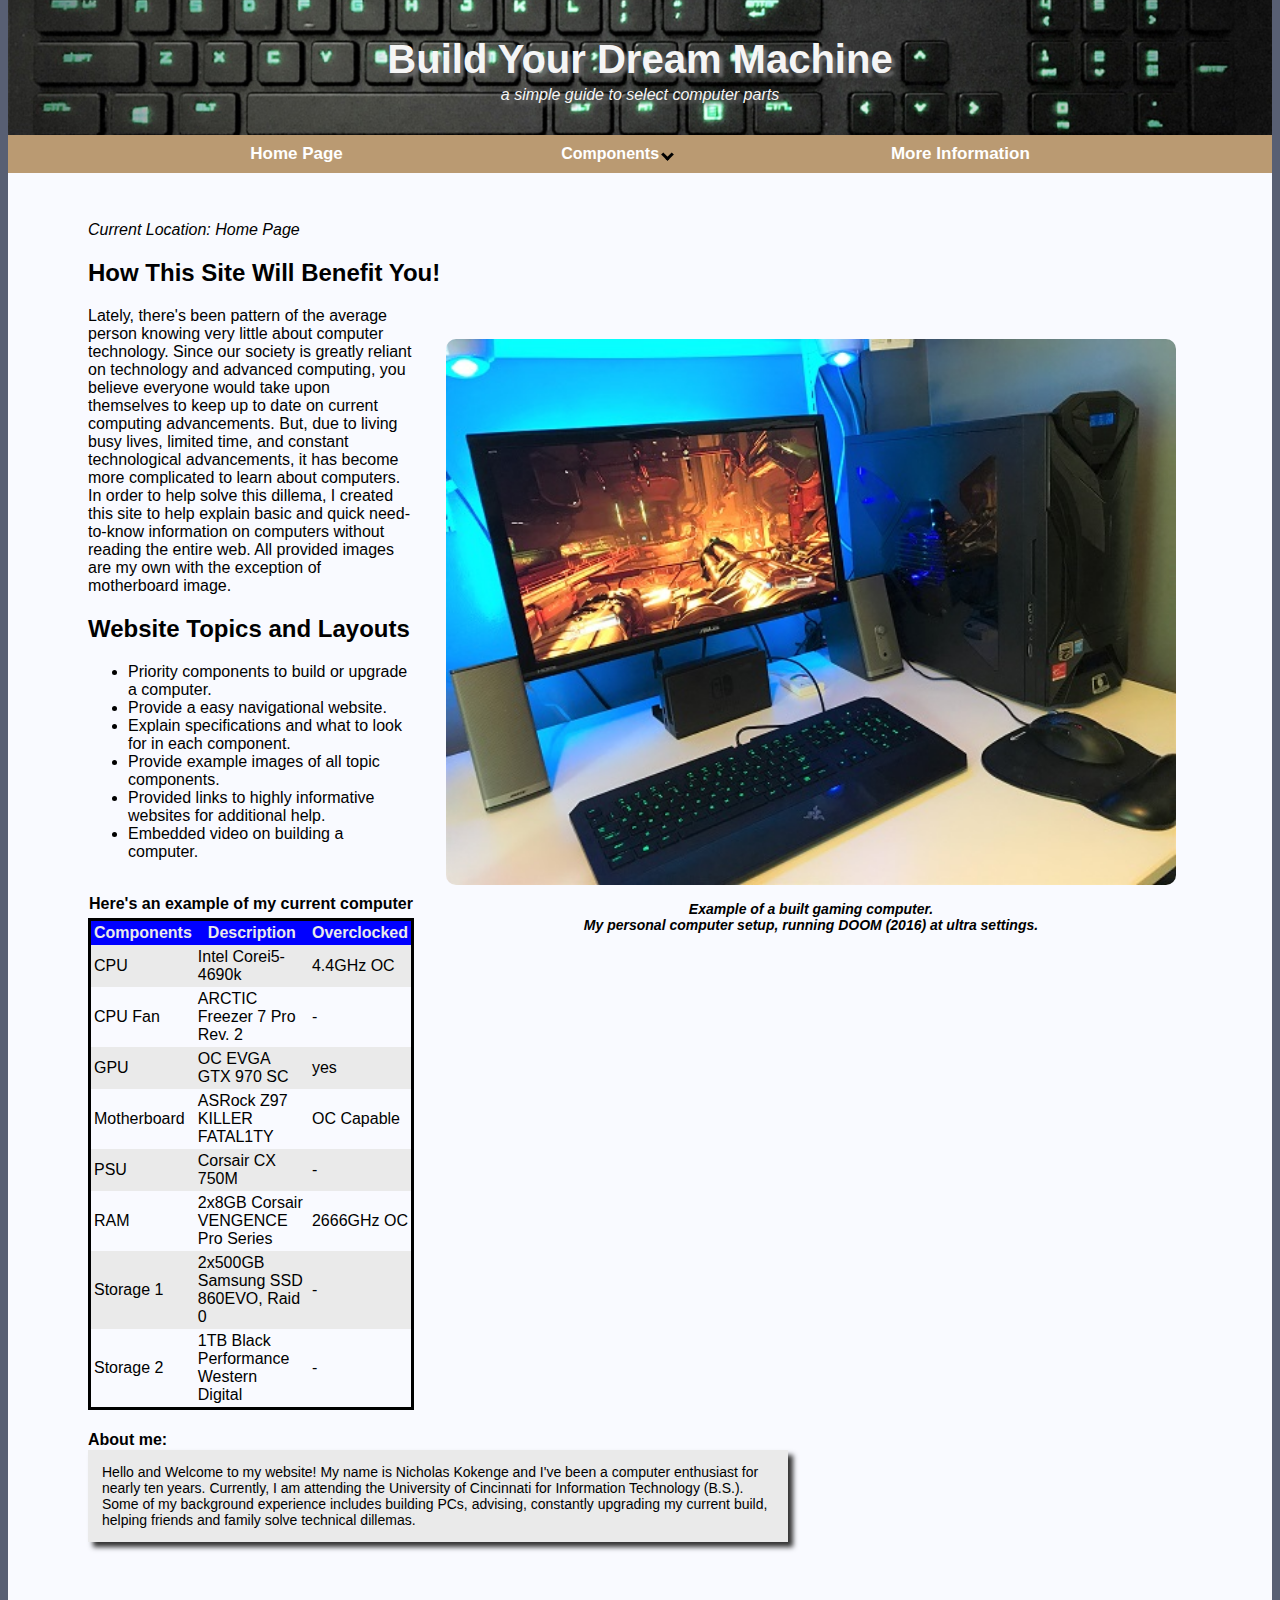
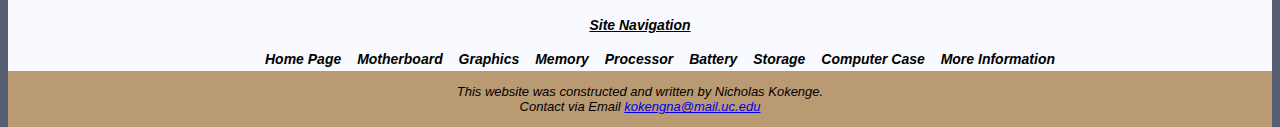
<file: My_Website_Final/index.html>
<!DOCTYPE html>
<html lang="en">

    <head>
        <title>Components Made Easy</title>
		<meta charset="utf-8">
        <meta name="viewport" content="width=device-width, initial-scale=1.0">
		<link rel="icon" href="images/favicon.ico" type="image/x-icon"> 		
		<link rel="stylesheet" href="computer.css">
    </head>
	
	<body>
	<div id="wrapper">
	
<header>
	<h1>Build Your Dream Machine</h1>
	<span>a simple guide to select computer parts</span>
</header>

<div class="navbar">
  <a href="index.html">Home Page</a>
  <div class="dropdown">
    <button class="dropbtn">Components
	<i class="arrow down"></i>
    </button>
    <div class="dropdown-content">
      <a href="motherboard.html">Motherboard</a>
     <a href="cpu.html">Processor</a>
      <a href="gpu.html">Graphics</a>
	  <a href="ram.html">Memory</a>
      <a href="psu.html">Battery</a>
      <a href="storage.html">Storage</a>
      <a href="case.html">Computer Case</a>
    </div>
  </div> 
	<a href="sites.html">More Information</a>
 </div>

	
<main>
<span> Current Location: Home Page </span>
	<h2>How This Site Will Benefit You!</h2> 
	<figure>
			<img src="images/setup.jpg" alt="My Computer Setup, running Doom (2016) Ultra Settings"  width="730" height="580" >
				<figcaption>Example of a built gaming computer.<br> My personal computer setup, running DOOM (2016) at ultra settings.</figcaption>
		</figure>
	
		<p>Lately, there's been pattern of the average person knowing very little about computer technology. 
			Since our society is greatly reliant on technology and advanced computing, you believe everyone would take upon themselves to keep up to date on current computing advancements.
			But, due to living busy lives, limited time, and constant technological advancements, it has become more complicated to learn about computers.
			In order to help solve this dillema, I created this site to help explain
				basic and quick need-to-know information on computers without reading the entire web. 
			All provided images are my own with the exception of motherboard image.
		</p>
		<h2>Website Topics and Layouts</h2> 
			<ul>
				<li>Priority components to build or upgrade a computer. </li>
				<li>Provide a easy navigational website.</li>
				<li>Explain specifications and what to look for in each component.</li>
				<li>Provide example images of all topic components. </li>
				<li>Provided links to highly informative websites for additional help.</li>
				<li>Embedded video on building a computer.</li>
			</ul><br>
		
	<div id="table">
	<table > 
 <caption>Here's an example of my current computer</caption>
   <tr>
     <th>Components</th>
	 <th>Description</th>
     <th>Overclocked</th>
  </tr>
  <tr>
   <td> CPU</td>
     <td>Intel Corei5-4690k</td>
	 <td>4.4GHz OC</td>
     
  </tr>
  <tr>
     <td>CPU Fan</td>
     <td>ARCTIC Freezer 7 Pro Rev. 2</td>
	 <td>-</td>
  </tr>
  <tr>
     <td>GPU</td>
     <td>OC EVGA GTX 970 SC </td>
	 <td>yes</td>
  </tr>
  <tr>
     <td>Motherboard</td>
     <td>ASRock Z97 KILLER FATAL1TY </td>
	 <td>OC Capable</td>
   </tr>
     <tr>
     <td>PSU</td>
     <td>Corsair CX 750M </td>
	 <td>-</td>
  </tr>
    
  <tr>
     <td>RAM</td>
     <td>2x8GB Corsair VENGENCE Pro Series</td>
	 <td>2666GHz OC</td>
  </tr>
  
  

  <tr>
     <td>Storage 1</td>
     <td>2x500GB Samsung SSD 860EVO, Raid 0</td>
	 <td>-</td>
  </tr>
  <tr>
     <td>Storage 2</td>
     <td>1TB Black Performance Western Digital </td>
	 <td>-</td>
  </tr>
</table></div>
				
			<section>
<h4> About me:</h4>
			<aside>Hello and Welcome to my website! My name is Nicholas Kokenge and I've been a computer enthusiast for nearly ten years. 
			Currently, I am attending the University of Cincinnati for Information Technology (B.S.). 
			Some of my background experience includes building PCs, advising, constantly upgrading my current build, 
			helping friends and family solve technical dillemas.
			</aside>
			</section>
			</main>
			
			<div class ="newnav">
			<h4> Site Navigation </h4>
			<ul>
				<li>
				<a href="index.html">Home Page</a>		
				<a href="motherboard.html">Motherboard</a>	
				<a href="gpu.html">Graphics</a>
					<a href="ram.html">Memory</a>   
				<a href="cpu.html">Processor</a>
				<a href="psu.html">Battery</a>
				<a href="storage.html">Storage</a>
				<a href="case.html">Computer Case</a>
				<a href="sites.html">More Information</a>
				</li>
		</ul>
  </div>

	<footer>
	
		This website was constructed and written by Nicholas Kokenge. <br>
		Contact via Email <a href="mailto:kokengna@mail.uc.edu">kokengna@mail.uc.edu</a>
	</footer>
   </div>
  </body>
</html>
</file>
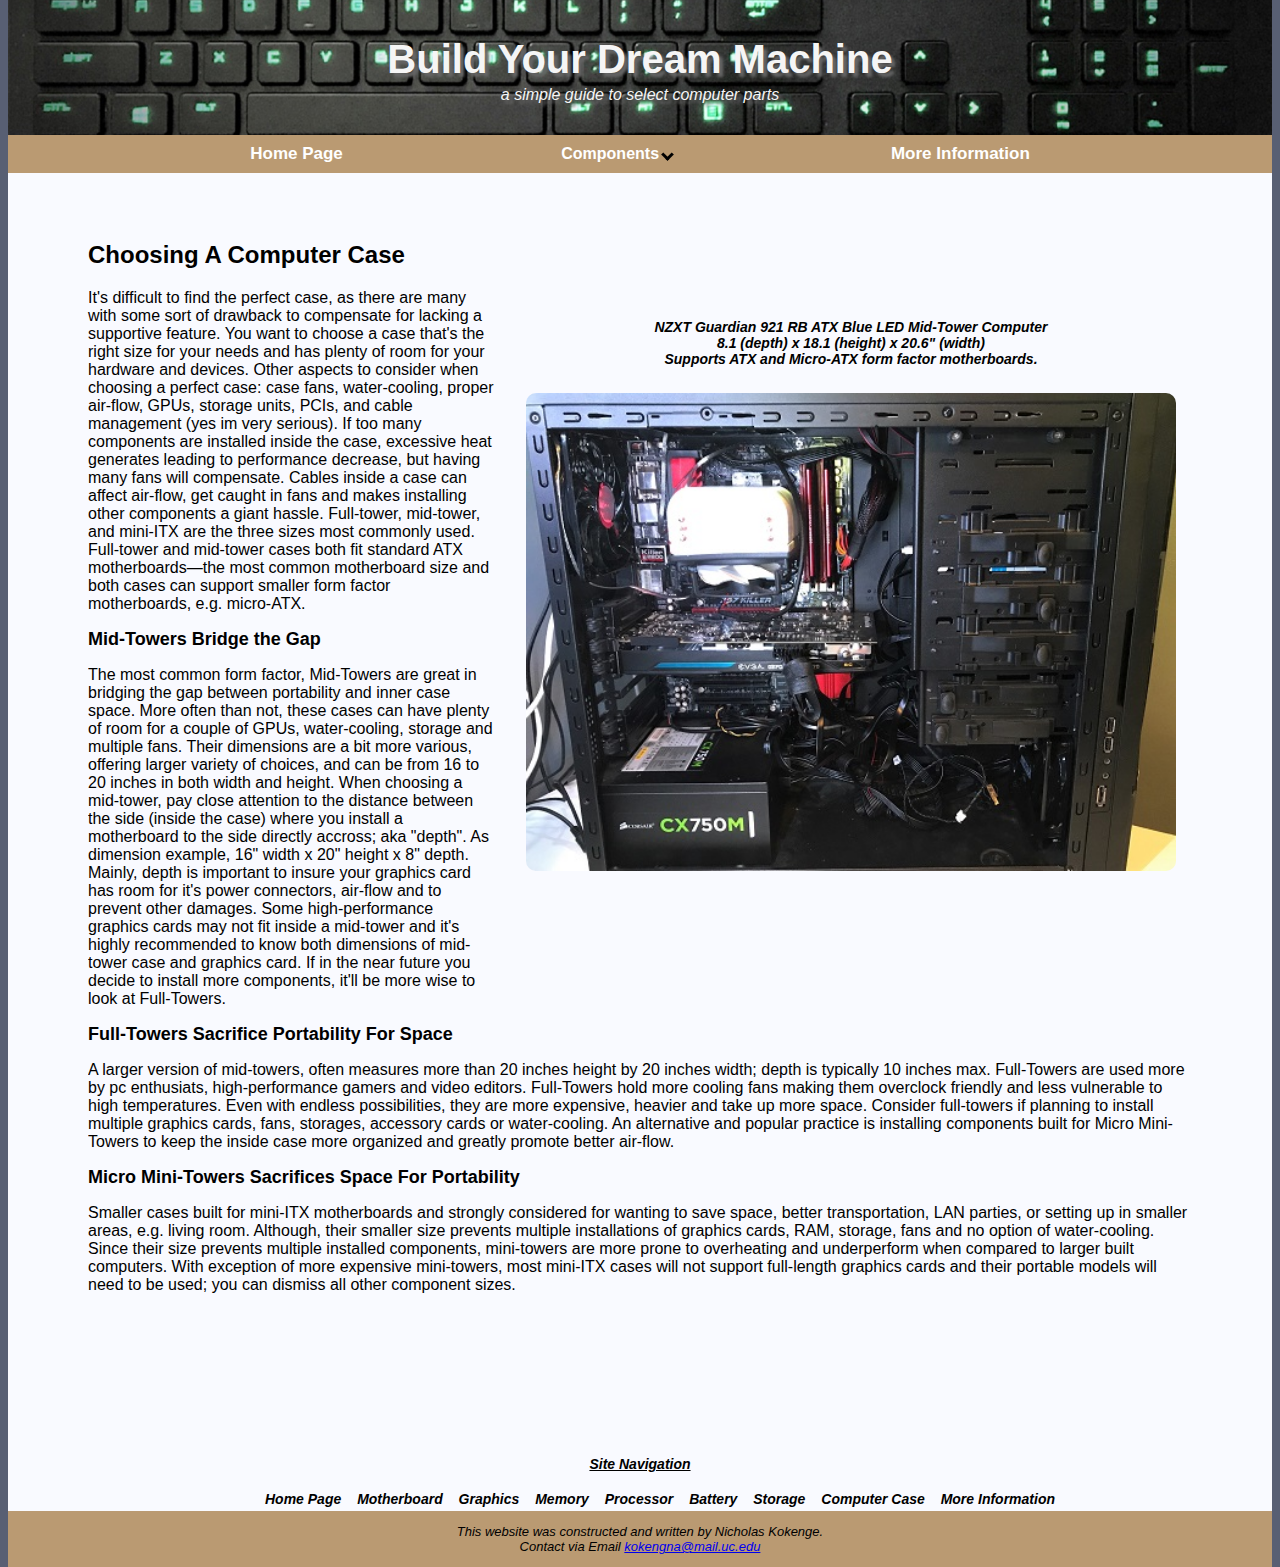
<file: My_Website_Final/case.html>
<!DOCTYPE html>
<html lang="en">

    <head>
        <title>Components Made Easy</title>
		<meta charset="utf-8">
        <meta name="viewport" content="width=device-width, initial-scale=1.0">
		<link rel="icon" href="images/favicon.ico" type="image/x-icon"> 		
		<link rel="stylesheet" href="computer.css">
    </head>
	
	<body>
	<div id="wrapper">
	
<header>
	<h1>Build Your Dream Machine</h1>
	<span>a simple guide to select computer parts</span>
</header>


<div class="navbar">
  <a href="index.html">Home Page</a>
  <div class="dropdown">
    <button class="dropbtn">Components
	<i class="arrow down"></i>
    </button>
    <div class="dropdown-content">
      <a href="motherboard.html">Motherboard</a>
      <a href="cpu.html">Processor</a>
      <a href="gpu.html">Graphics</a>
	  <a href="ram.html">Memory</a>
      <a href="psu.html">Battery</a>
      <a href="storage.html">Storage</a>
       <a href="case.html">Computer Case</a>
    </div>
  </div> 
	<a href="sites.html">More Information</a>
 </div>
 
<main>

		<h2> Choosing A Computer Case</h2> 
		<figure>
		<figcaption>NZXT Guardian 921 RB ATX Blue LED Mid-Tower Computer<br> 8.1 (depth) x 18.1 (height) x 20.6" (width)<br> Supports ATX and Micro-ATX form factor motherboards.
							</figcaption>
		<img src="images/opencase.jpg" alt="Open side view of NZXT Guardian 921 RB ATX Blue LED Mid-Tower Computer " width="650" height="500" >
		
	</figure>
			<p>It's difficult to find the perfect case, as there are many with some sort of drawback to compensate for lacking a supportive feature.
			
			You want to choose a case that's the right size for your needs and has plenty of room for your hardware and devices.
			
			Other aspects to consider when choosing a perfect case: case fans, water-cooling, proper air-flow, GPUs, storage units, PCIs, and cable management (yes im very serious).
			If too many components are installed inside the case, excessive heat generates leading to performance decrease, but having many fans will compensate.
			Cables inside a case can affect air-flow, get caught in fans and makes installing other components a giant hassle. 
	
			Full-tower, mid-tower, and mini-ITX are the three sizes most commonly used.
			Full-tower and mid-tower cases both fit standard ATX motherboards—the most common motherboard size and both cases can support smaller form factor motherboards, e.g. micro-ATX.

			</p>
			<dl>
			<dt><strong>Mid-Towers Bridge the Gap</strong></dt> 
				<dd>
				The most common form factor, Mid-Towers are great in bridging the gap between portability and inner case space.
				More often than not, these cases can have plenty of room for a couple of GPUs, water-cooling, storage and multiple fans. 
				Their dimensions are a bit more various, offering larger variety of choices, and can be from 16 to 20 inches in both width and height.
				When choosing a mid-tower, pay close attention to the distance between the side (inside the case) where you install a motherboard to the side directly accross; aka "depth".
				As dimension example, 16" width x 20" height x 8" depth.
				Mainly, depth is important to insure your graphics card has room for it's power connectors, air-flow and to prevent other damages.
			Some high-performance graphics cards may not fit inside a mid-tower and it's highly recommended to know both dimensions of mid-tower case and graphics card.
			If in the near future you decide to install more components, it'll be more wise to look at Full-Towers.
			

				</dd>
				<dt><strong>Full-Towers Sacrifice Portability For Space</strong></dt>
					<dd>A larger version of mid-towers, often measures more than 20 inches height by 20 inches width; depth is typically 10 inches max.
					Full-Towers are used more by pc enthusiats, high-performance gamers and video editors.
					Full-Towers hold more cooling fans making them overclock friendly and less vulnerable to high temperatures.
					Even with endless possibilities, they are more expensive, heavier and take up more space.
					Consider full-towers if planning to install multiple graphics cards, fans, storages, accessory cards or water-cooling.
					An alternative and popular practice is installing components built for Micro Mini-Towers to keep the inside case more organized and greatly promote better air-flow.
					
					</dd>
				<dt><strong>Micro Mini-Towers Sacrifices Space For Portability</strong></dt>
					<dd> Smaller cases built for mini-ITX motherboards and strongly considered for wanting to save space, better transportation, LAN parties, or setting up in smaller areas, e.g. living room.
					Although, their smaller size prevents multiple installations of graphics cards, RAM, storage, fans and no option of water-cooling.
					Since their size prevents multiple installed components, mini-towers are more prone to overheating and underperform when compared to larger built computers. 
					With exception of more expensive mini-towers, most mini-ITX cases will not support full-length graphics cards and their portable models will need to be used; you can dismiss all other component sizes.
					
					</dd>
			</dl>
</main>
			<div class ="newnav">
			<h4> Site Navigation </h4>
			<ul>
				<li>
				<a href="index.html">Home Page</a>		
				<a href="motherboard.html">Motherboard</a>	
				<a href="gpu.html">Graphics</a>
					<a href="ram.html">Memory</a>   
				<a href="cpu.html">Processor</a>
				<a href="psu.html">Battery</a>
				<a href="storage.html">Storage</a>
				<a href="case.html">Computer Case</a>
				<a href="sites.html">More Information</a>
				</li>
		</ul>
  </div>
	<footer>
		This website was constructed and written by Nicholas Kokenge.  <br>
		Contact via Email <a href="mailto:kokengna@mail.uc.edu">kokengna@mail.uc.edu</a>
	</footer>
   </div>
  </body>
</html>
</file>
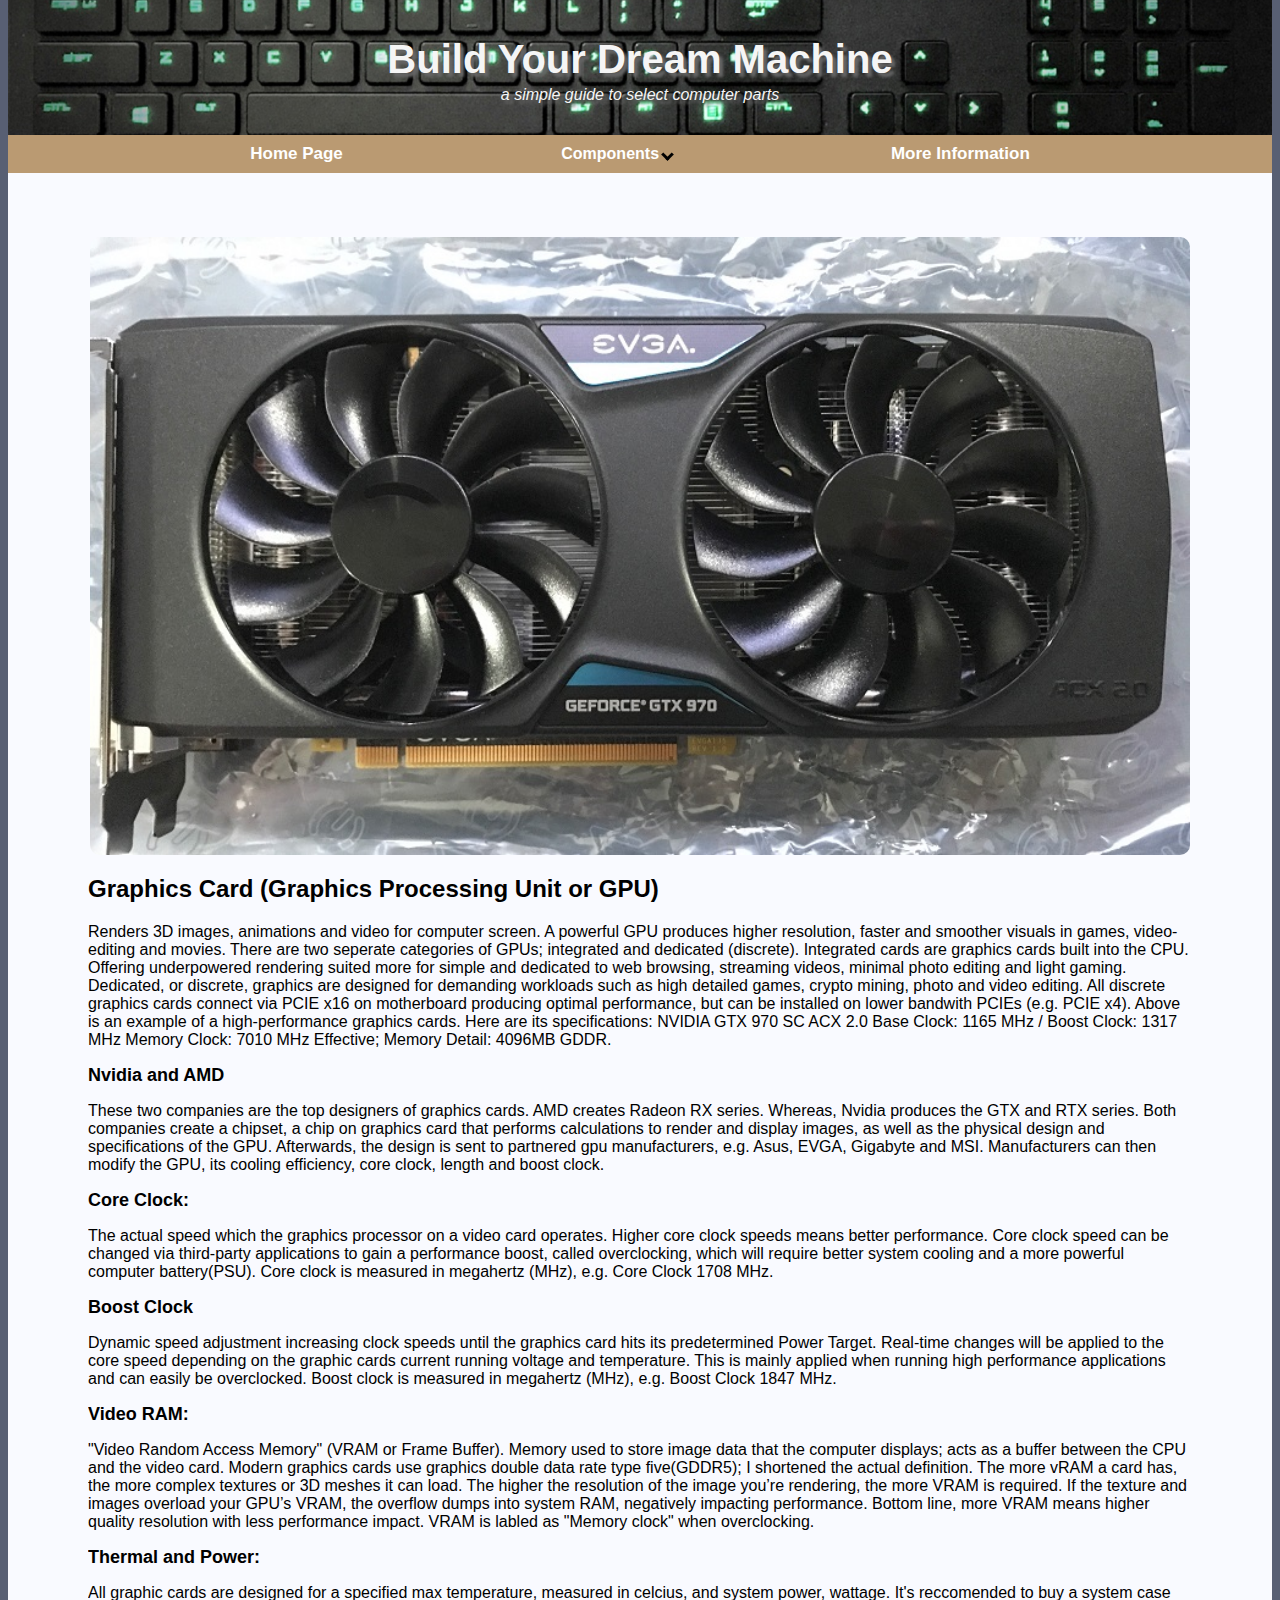
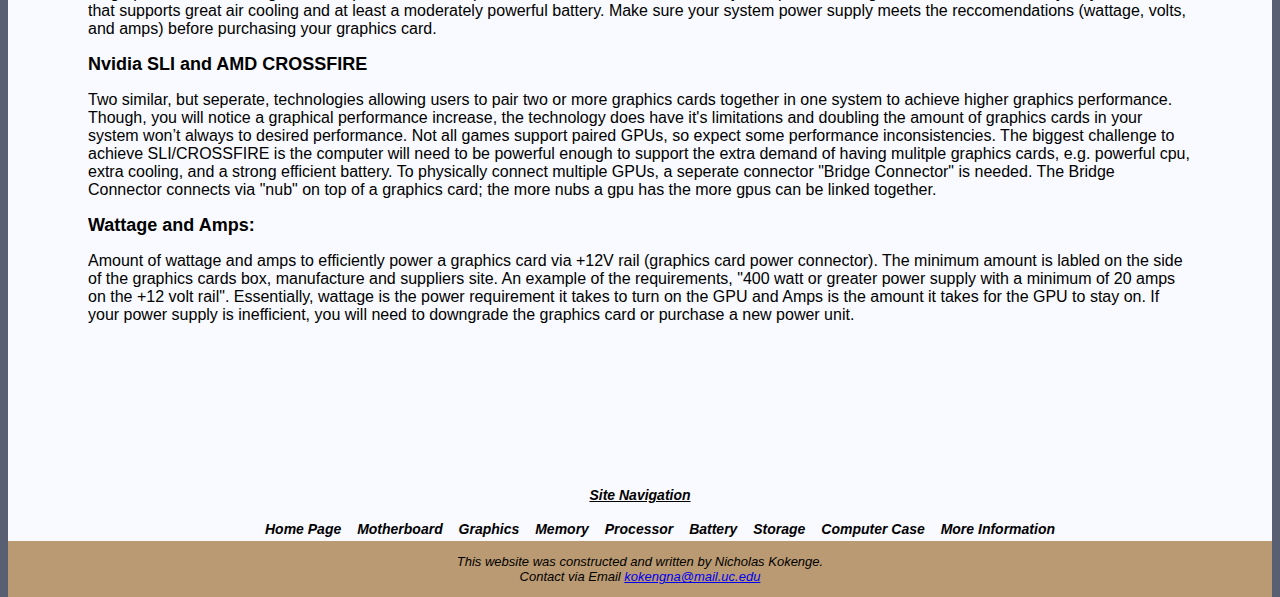
<file: My_Website_Final/gpu.html>
<!DOCTYPE html>
<html lang="en">

    <head>
        <title>Components Made Easy</title>
		<meta charset="utf-8">
        <meta name="viewport" content="width=device-width, initial-scale=1.0">
		<link rel="icon" href="images/favicon.ico" type="image/x-icon"> 		
		<link rel="stylesheet" href="computer.css">
    </head>
	
	<body>
	<div id="wrapper">
	
<header>
	<h1>Build Your Dream Machine</h1>
	<span>a simple guide to select computer parts</span>
</header>


<div class="navbar">
  <a href="index.html">Home Page</a>
  <div class="dropdown">
    <button class="dropbtn">Components
	<i class="arrow down"></i>
    </button>
    <div class="dropdown-content">
      <a href="motherboard.html">Motherboard</a>
      <a href="cpu.html">Processor</a>
      <a href="gpu.html">Graphics</a>
	  <a href="ram.html">Memory</a>
      <a href="psu.html">Battery</a>
      <a href="storage.html">Storage</a>
 <a href="case.html">Computer Case</a>    </div>
  </div> 
<a href="sites.html">More Information</a>
 </div>
 
<main>
<img src="images/gpu_hero.jpg" alt="EVGA NVIDIA GTX 970 SC ACX 2.0" width="1100" height="556" class="gpu">
		
	

		<h2>Graphics Card (Graphics Processing Unit or GPU)</h2> 
			<p>Renders 3D images, animations and video for computer screen.
			A powerful GPU produces higher resolution, faster and smoother visuals in games, video-editing and movies. 
			There are two seperate categories of GPUs; integrated and dedicated (discrete).
			Integrated cards are graphics cards built into the CPU. 
			Offering underpowered rendering suited more for simple and dedicated to web browsing, streaming videos, minimal photo editing and light gaming. 
			Dedicated, or discrete, graphics are designed for demanding workloads such as high detailed games, crypto mining, photo and video editing.
			All discrete graphics cards connect via PCIE x16 on motherboard producing optimal performance, but can be installed on lower bandwith PCIEs (e.g. PCIE x4). 
			Above is an example of a high-performance graphics cards. Here are its specifications: NVIDIA GTX 970 SC ACX 2.0 Base Clock: 1165 MHz / Boost Clock: 1317 MHz
Memory Clock: 7010 MHz Effective; Memory Detail: 4096MB GDDR.
			  </p>
			  
			
			<dl>
			<dt><strong>Nvidia and AMD</strong></dt>
					<dd>These two companies are the top designers of graphics cards.
					AMD creates Radeon RX series. Whereas, Nvidia produces the GTX and RTX series. 
					Both companies create a chipset, a chip on graphics card that performs calculations to render and display images,
						as well as the physical design and specifications of the GPU.
					Afterwards, the design is sent to partnered gpu manufacturers, e.g. Asus, EVGA, Gigabyte and MSI. 
					Manufacturers can then modify the GPU, its cooling efficiency, core clock, length and boost clock.
					</dd>
				<dt><strong>Core Clock:</strong></dt>
					<dd>The actual speed which the graphics processor on a video card operates.
					Higher core clock speeds means better performance.
					Core clock speed can be changed via third-party applications to gain a performance boost, called overclocking, which will require better system cooling
						and a more powerful computer battery(PSU).
					Core clock is measured in megahertz (MHz), e.g. Core Clock 1708 MHz.
					</dd>
				<dt><strong>Boost Clock</strong></dt> 
					<dd>Dynamic speed adjustment increasing clock speeds until the graphics card hits its predetermined Power Target.
					Real-time changes will be applied to the core speed depending on the graphic cards current running voltage and temperature. 
					This is mainly applied when running high performance applications and can easily be overclocked.
					Boost clock is measured in megahertz (MHz), e.g. Boost Clock 1847 MHz.
					</dd>
					<dt><strong>Video RAM:</strong></dt>
					<dd>"Video Random Access Memory" (VRAM or Frame Buffer). Memory used to store image data that the computer displays; acts as a buffer between the CPU and the video card.
					Modern graphics cards use graphics double data rate type five(GDDR5); I shortened the actual definition.
					The more vRAM a card has, the more complex textures or 3D meshes it can load.
					The higher the resolution of the image you’re rendering, the more VRAM is required. 
					If the texture and images overload your GPU’s VRAM, the overflow dumps into system RAM, negatively impacting performance.
					Bottom line, more VRAM means higher quality resolution with less performance impact.
					VRAM is labled as "Memory clock" when overclocking.
					</dd>
				<dt><strong>Thermal and Power:</strong></dt> 
					<dd>All graphic cards are designed for a specified max temperature, measured in celcius, and system power, wattage.
					It's reccomended to buy a system case that supports great air cooling and at least a moderately powerful battery.
					Make sure your system power supply meets the reccomendations (wattage, volts, and amps) before purchasing your graphics card. </dd>
					<dt><strong>Nvidia SLI and AMD CROSSFIRE</strong></dt>
					<dd>Two similar, but seperate, technologies allowing users to pair two or more graphics cards together in one system to achieve higher graphics performance. 
							Though, you will notice a graphical performance increase, the technology does have it's limitations and doubling the amount of graphics cards in your system won’t always to desired performance. 
								Not all games support paired GPUs, so expect some performance inconsistencies.
									The biggest challenge to achieve SLI/CROSSFIRE is the computer will need to be powerful enough to support the extra demand of having mulitple graphics cards, e.g. powerful cpu,
					extra cooling, and a strong efficient battery.
										To physically connect multiple GPUs, a seperate connector "Bridge Connector" is needed.  The Bridge Connector connects via "nub" on top of a graphics card; the more nubs a gpu has the more gpus can be linked together.
					</dd>
				<dt><strong>Wattage and Amps:</strong></dt> 
				<dd>Amount of wattage and amps to efficiently power a graphics card  via +12V rail (graphics card power connector).
				The minimum amount is labled on the side of the graphics cards box, manufacture and suppliers site.
				An example of the requirements, "400 watt or greater power supply with a minimum of 20 amps on the +12 volt rail".
				Essentially, wattage is the power requirement it takes to turn on the GPU and Amps is the amount it takes for the GPU to stay on.
				If your power supply is inefficient, you will need to downgrade the graphics card or purchase a new power unit.
			</dl>
</main>
			<div class ="newnav">
			<h4> Site Navigation </h4>
			<ul>
				<li>
				<a href="index.html">Home Page</a>		
				<a href="motherboard.html">Motherboard</a>	
				<a href="gpu.html">Graphics</a>
					<a href="ram.html">Memory</a>   
				<a href="cpu.html">Processor</a>
				<a href="psu.html">Battery</a>
				<a href="storage.html">Storage</a>
				<a href="case.html">Computer Case</a>
				<a href="sites.html">More Information</a>
				</li>
		</ul>
  </div>
	<footer>
		This website was constructed and written by Nicholas Kokenge.  <br>
		Contact via Email <a href="mailto:kokengna@mail.uc.edu">kokengna@mail.uc.edu</a>
	</footer>
   </div>
  </body>
</html>
</file>
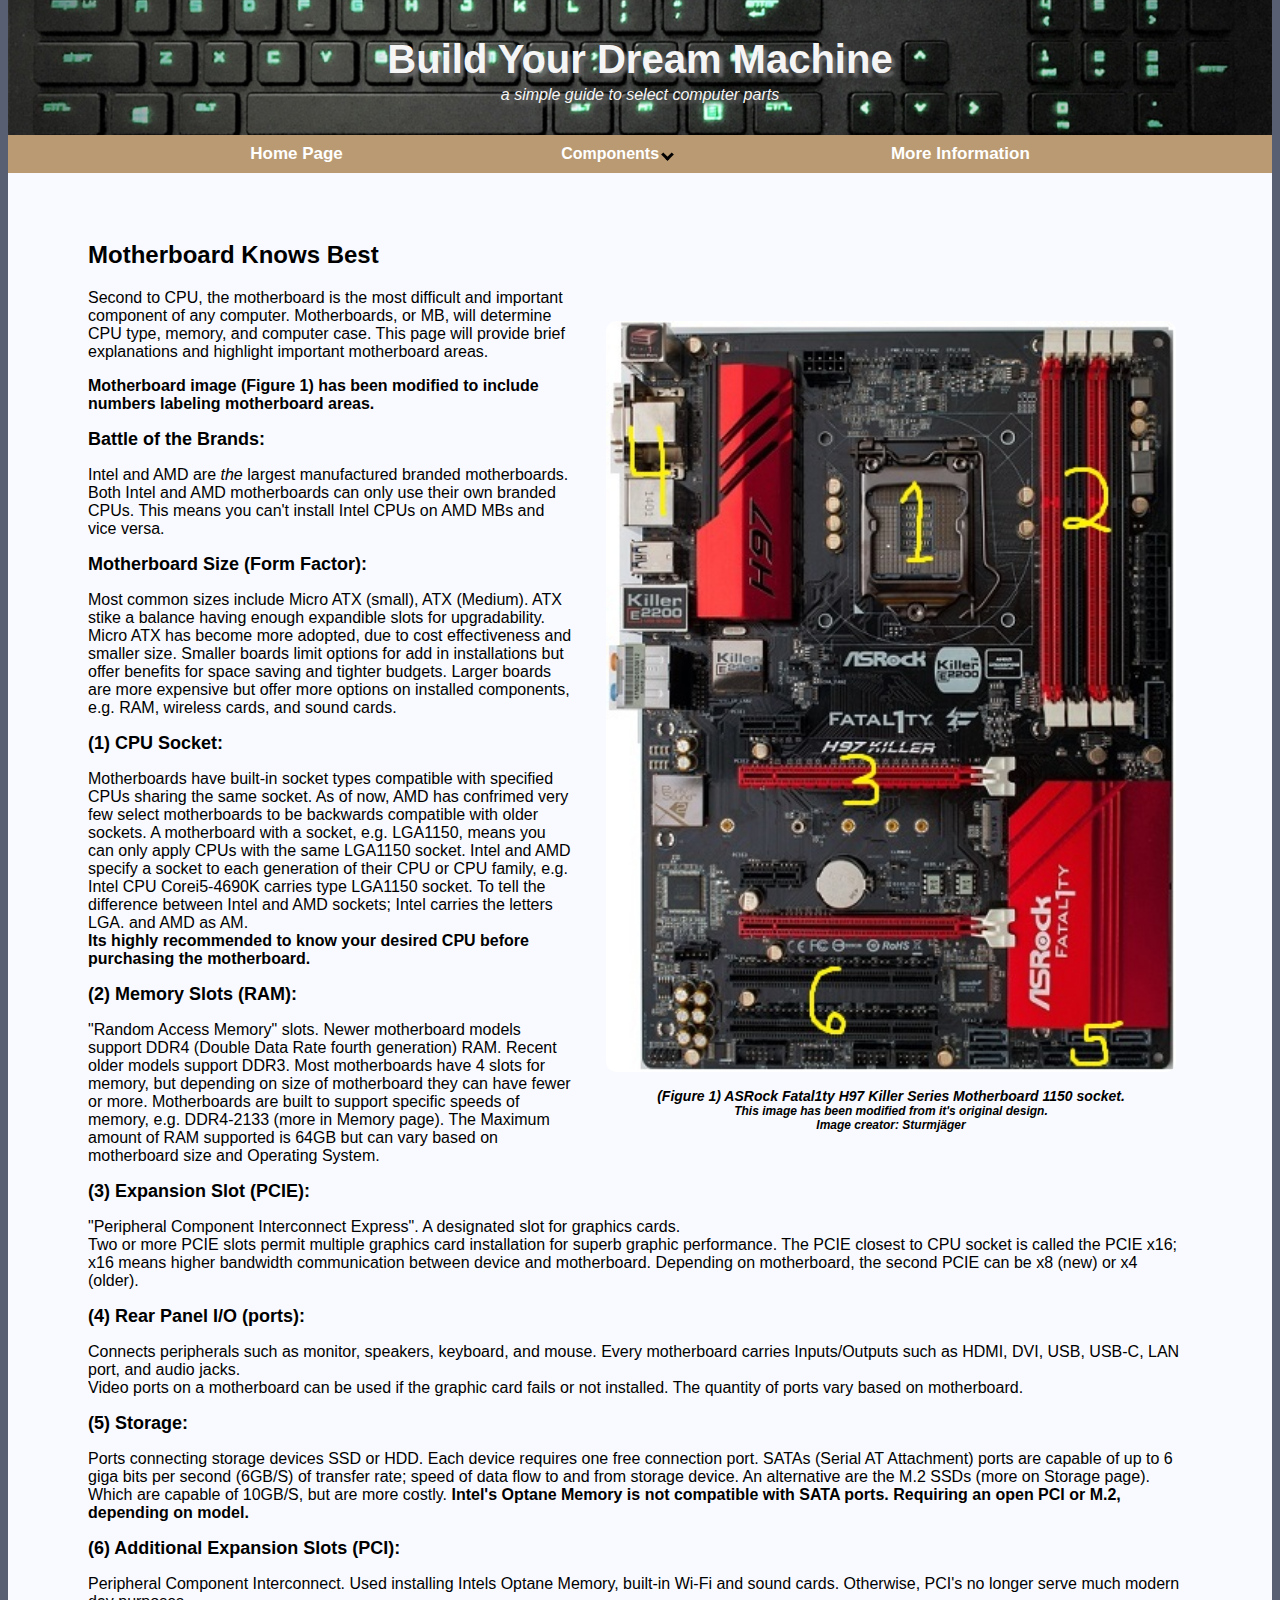
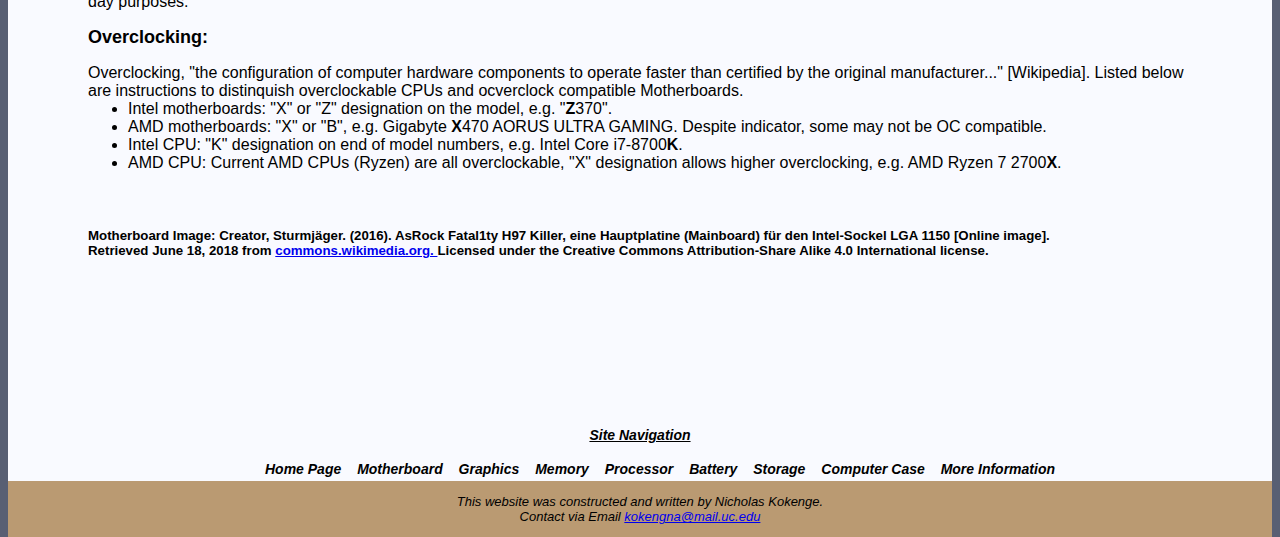
<file: My_Website_Final/motherboard.html>
<!DOCTYPE html>
<html lang="en">

    <head>
        <title>Components Made Easy</title>
		<meta charset="utf-8">
        <meta name="viewport" content="width=device-width, initial-scale=1.0">
		<link rel="icon" href="images/favicon.ico" type="image/x-icon">  		
		<link rel="stylesheet" href="computer.css">
    </head>
	
	<body>
	<div id="wrapper">
	
<header>
	<h1>Build Your Dream Machine</h1>
	<span>a simple guide to select computer parts</span>
</header>


<div class="navbar">
  <a href="index.html">Home Page</a>
  <div class="dropdown">
    <button class="dropbtn">Components
	<i class="arrow down"></i>
    </button>
    <div class="dropdown-content">
      <a href="motherboard.html">Motherboard</a>
     <a href="cpu.html">Processor</a>
      <a href="gpu.html">Graphics</a>
	  <a href="ram.html">Memory</a>
      <a href="psu.html">Battery</a>
      <a href="storage.html">Storage</a>
       <a href="case.html">Computer Case</a>
    </div>
  </div> 
	<a href="sites.html">More Information</a>
 </div>
 
<main>
	<h2> Motherboard Knows Best</h2> 
		<figure>
			<img src="images/motherboard.jpg" alt="ASRock Fatal1ty H97 Killer Series Motherboard" width="570" height="696" >
				<figcaption>(Figure 1) ASRock Fatal1ty H97 Killer Series Motherboard 1150 socket.<br>
					<div class="creator">
						This image has been modified from it's original design.<br>
						Image creator: Sturmjäger
				 </div>
				</figcaption>
		</figure>
	<p>Second to CPU, the motherboard is the most difficult and important component of any computer. Motherboards, or MB, will determine CPU type, memory, and computer case. 
	This page will provide brief explanations and highlight important motherboard areas.
	<p>
	 <b>Motherboard image (Figure 1) has been modified to include numbers labeling motherboard areas.</b>
	 </p>
	
	</p>
		
			<dl>
			<dt><strong>Battle of the Brands:</strong></dt> 
				<dd> Intel and AMD are <em>the</em> largest manufactured branded motherboards. 
				Both Intel and AMD motherboards can only use their own branded CPUs.
				This means you can't install Intel CPUs on AMD MBs and vice versa.</dd>
				
				
				
				<dt><strong>Motherboard Size (Form Factor):</strong></dt>
					<dd>Most common sizes include Micro ATX (small), ATX (Medium). 
					ATX stike a balance having enough expandible slots for upgradability. 
					Micro ATX has become more adopted, due to cost effectiveness and smaller size.
					Smaller boards limit options for add in installations but offer benefits for space saving and tighter budgets.
					Larger boards are more expensive but offer more options on installed components, e.g. RAM, wireless cards, and sound cards.</dd>
					
				<dt><strong>(1) CPU Socket:</strong></dt>
					<dd> 
					Motherboards have built-in socket types compatible with specified CPUs sharing the same socket.
					As of now, AMD has confrimed very few select motherboards to be backwards compatible with older sockets.
					A motherboard with a socket, e.g. LGA1150, means you can only apply CPUs with the same LGA1150 socket.  
					Intel and AMD specify a socket to each generation of their CPU or CPU family, e.g. Intel CPU Corei5-4690K carries type LGA1150 socket.
					To tell the difference between Intel and AMD sockets; Intel carries the letters LGA. and AMD as AM.
					<br> <strong>Its highly recommended to know your desired CPU before purchasing the motherboard.</strong>
					</dd>
					
				<dt><strong>(2) Memory Slots (RAM):</strong></dt> 
					<dd>"Random Access Memory" slots. Newer motherboard models support DDR4 (Double Data Rate fourth generation) RAM. Recent older models support DDR3.
					Most motherboards have 4 slots for memory, but depending on size of motherboard they can have fewer or more. 
					Motherboards are built to support specific speeds of memory, e.g. DDR4-2133 (more in Memory page). 
					The Maximum amount of RAM supported is 64GB but can vary based on motherboard size and Operating System.</dd>
				
				<dt><strong> (3) Expansion Slot (PCIE):</strong></dt>
					<dd>"Peripheral Component Interconnect Express". A designated slot for graphics cards. <br>
					Two or more PCIE slots permit multiple graphics card installation for superb graphic performance.
					The PCIE closest to CPU socket is called the PCIE x16; x16 means higher bandwidth communication between device and motherboard.
					Depending on motherboard, the second PCIE can be x8 (new) or x4 (older).</dd>
			
			<dt><strong> (4) Rear Panel I/O (ports):</strong></dt> 
					<dd>
					Connects peripherals such as monitor, speakers, keyboard, and mouse. 
					Every motherboard carries Inputs/Outputs such as HDMI, DVI, USB, USB-C, LAN port, and audio jacks.
					<br>Video ports on a motherboard can be used if the graphic card fails or not installed.
					The quantity of ports vary based on motherboard. </dd>
				
				<dt><strong>(5) Storage:</strong></dt> 
					<dd>Ports connecting storage devices SSD or HDD. Each device requires one free connection port.
					SATAs (Serial AT Attachment) ports are capable of up to 6 giga bits per second (6GB/S) of transfer rate; speed of data flow to and from storage device.
					An alternative are the M.2 SSDs (more on Storage page). Which are capable of 10GB/S, but are more costly.
			<b>Intel's Optane Memory is not compatible with SATA ports. Requiring an open PCI or M.2, depending on model.</b>
					
					</dd>
			
				<dt><strong>(6) Additional Expansion Slots (PCI):</strong></dt> 
					<dd>Peripheral Component Interconnect. Used installing Intels Optane Memory, built-in Wi-Fi and sound cards.
					Otherwise, PCI's no longer serve much modern day purposes. </dd>
				
				<dt><strong>Overclocking: </strong></dt> 
					<dd>Overclocking, "the configuration of computer hardware components to operate faster than certified by the original manufacturer..." [Wikipedia].
					Listed below are instructions to distinquish overclockable CPUs and ocverclock compatible Motherboards.
					<ul>
						<li>Intel motherboards: "X" or "Z" designation on the model, e.g. "<b>Z</b>370".</li>
						<li>AMD motherboards: "X" or "B", e.g. Gigabyte <b>X</b>470 AORUS ULTRA GAMING. Despite indicator, some may not be OC compatible. </li>
						<li>Intel CPU: "K" designation on end of model numbers, e.g. Intel Core i7-8700<b>K</b>.</li>
						<li>AMD CPU: Current AMD CPUs (Ryzen) are all overclockable, "X" designation allows higher overclocking, e.g. AMD Ryzen 7 2700<b>X</b>.</li>
					</ul>
			</dl>
			
		<br><h5> Motherboard Image:
		Creator, Sturmjäger. (2016).  AsRock Fatal1ty H97 Killer, eine Hauptplatine (Mainboard) für den Intel-Sockel LGA 1150 [Online image]. <br>Retrieved June 18, 2018 from	
			<a href ="https://commons.wikimedia.org/wiki/File:AsRock_H97_Fatal1ty_Sockel_1150.png">commons.wikimedia.org. </a>
			Licensed under the Creative Commons Attribution-Share Alike 4.0 International license.</h5>
</main>
			<div class ="newnav">
			<h4> Site Navigation </h4>
			<ul>
				<li>
				<a href="index.html">Home Page</a>		
				<a href="motherboard.html">Motherboard</a>	
				<a href="gpu.html">Graphics</a>
					<a href="ram.html">Memory</a>   
				<a href="cpu.html">Processor</a>
				<a href="psu.html">Battery</a>
				<a href="storage.html">Storage</a>
				<a href="case.html">Computer Case</a>
				<a href="sites.html">More Information</a>
				</li>
		</ul>
  </div>
	<footer>
		This website was constructed and written by Nicholas Kokenge.  <br>
		Contact via Email <a href="mailto:kokengna@mail.uc.edu">kokengna@mail.uc.edu</a>
	</footer>
   </div>
  </body>
</html>
</file>
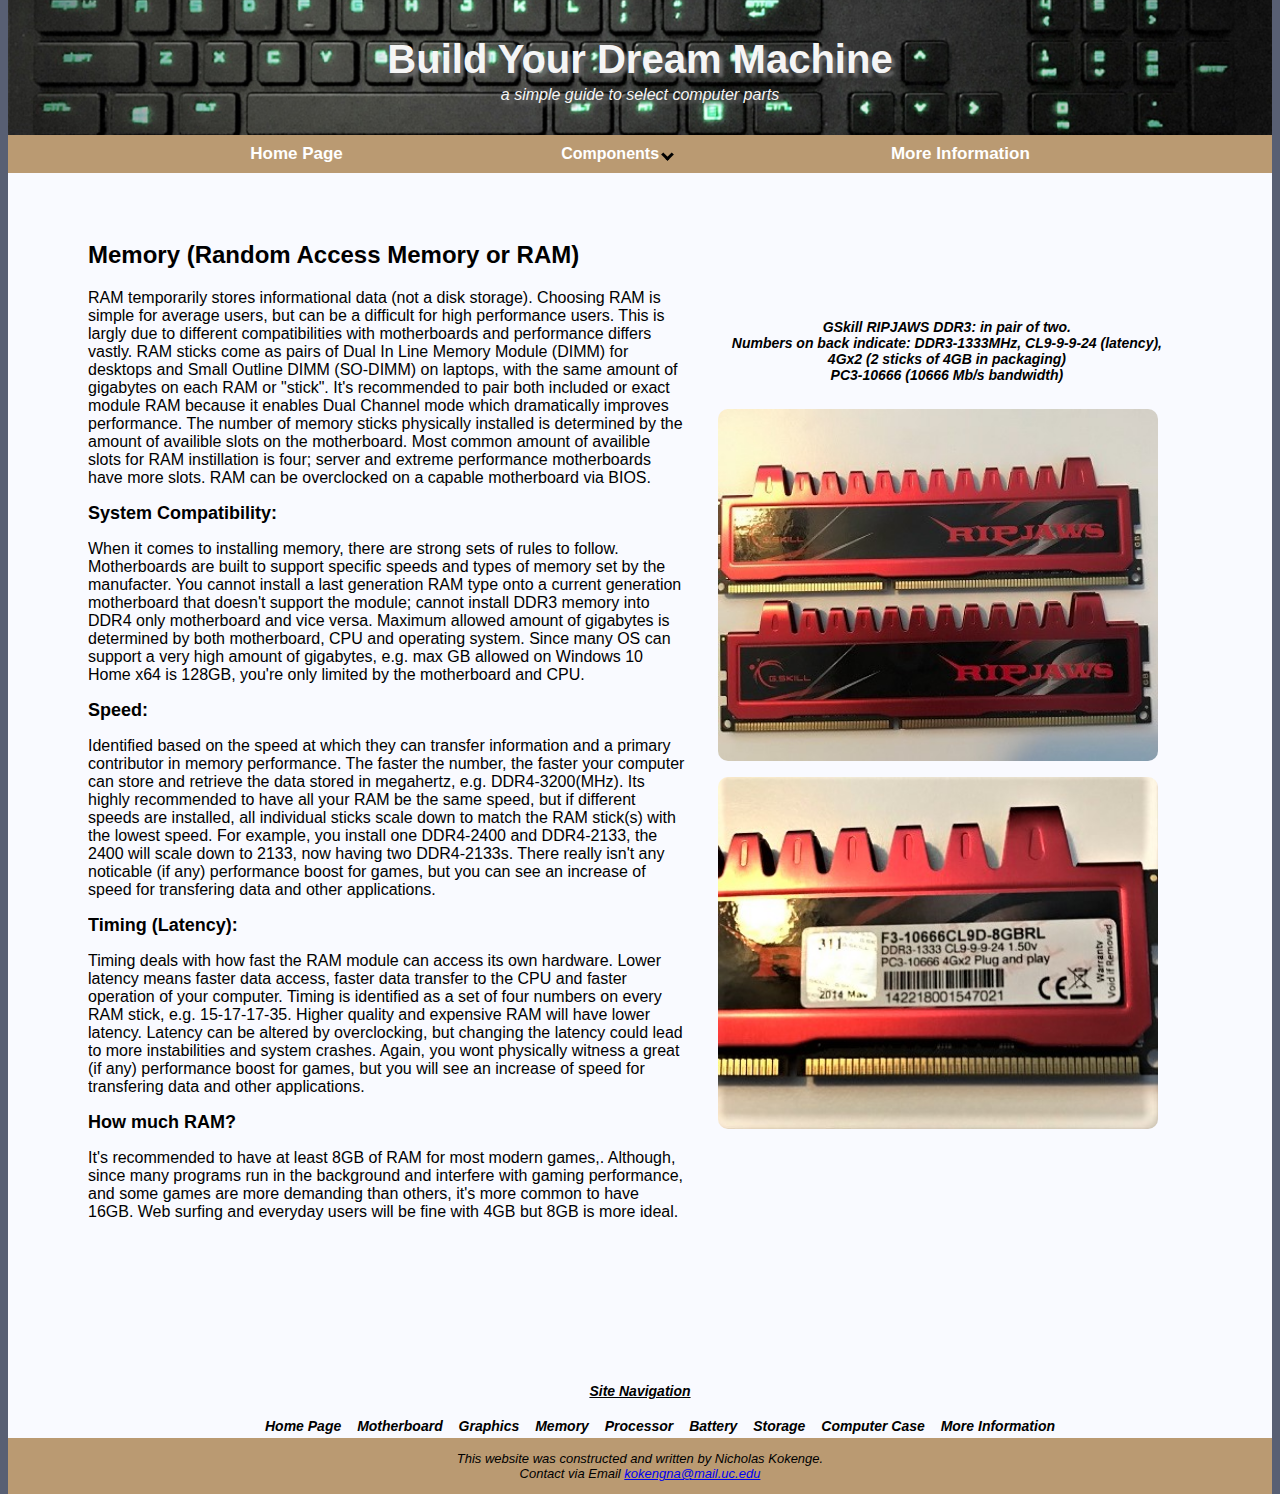
<file: My_Website_Final/ram.html>
<!DOCTYPE html>
<html lang="en">

    <head>
        <title>Components Made Easy</title>
		<meta charset="utf-8">
        <meta name="viewport" content="width=device-width, initial-scale=1.0">
		<link rel="icon" href="images/favicon.ico" type="image/x-icon"> 		
		<link rel="stylesheet" href="computer.css">
    </head>
	
	<body>
	<div id="wrapper">
	
<header>
	<h1>Build Your Dream Machine</h1>
	<span>a simple guide to select computer parts</span>
</header>


<div class="navbar">
  <a href="index.html">Home Page</a>
  <div class="dropdown">
    <button class="dropbtn">Components
	<i class="arrow down"></i>
    </button>
    <div class="dropdown-content">
      <a href="motherboard.html">Motherboard</a>
      <a href="cpu.html">Processor</a>
      <a href="gpu.html">Graphics</a>
	  <a href="ram.html">Memory</a>
      <a href="psu.html">Battery</a>
      <a href="storage.html">Storage</a>
       <a href="case.html">Computer Case</a>
    </div>
  </div> 
<a href="sites.html">More Information</a>
 </div>
 
 
<main>

		<h2>Memory (Random Access Memory or RAM)</h2> 
		
		<figure>
		<figcaption>GSkill RIPJAWS DDR3: in pair of two.<br>
		Numbers on back indicate: 
							DDR3-1333MHz, CL9-9-9-24 (latency),<br>
							4Gx2 (2 sticks of 4GB in packaging)<br>
							PC3-10666 (10666 Mb/s bandwidth)</figcaption>
		<img src="images/ram2.jpg" alt="Standard pair of GSkill RIPJAWS DDR3" width="440"  height="350" >
		<img src="images/ram.jpg" alt="GSkill RIPJAWS DDR3 tag specifications " width="440"  height="350"    >
	
		</figure>
		
			<p> RAM temporarily stores informational data (not a disk storage).
			Choosing RAM is simple for average users, but can be a difficult for high performance users.
			This is largly due to different compatibilities with motherboards and performance differs vastly.
			RAM sticks come as pairs of Dual In Line Memory Module (DIMM) for desktops and Small Outline DIMM (SO-DIMM) on laptops, with the same amount of gigabytes on each RAM or "stick".
			 It's recommended to pair both included or exact module RAM because it enables Dual Channel mode which dramatically improves performance.
			The number of memory sticks physically installed is determined by the amount of availible slots on the motherboard.
				Most common amount of availible slots for RAM instillation is four; server and extreme performance motherboards have more slots.
		RAM can be overclocked on a capable motherboard via BIOS.
			</p>
			<dl>
			<dt><strong>System Compatibility:</strong></dt> 
				<dd>When it comes to installing memory, there are strong sets of rules to follow.
				Motherboards are built to support specific speeds and types of memory set by the manufacter. 
				You cannot install a last generation RAM type onto a current generation motherboard that doesn't support the module; cannot install DDR3 memory into DDR4 only motherboard and vice versa.
			Maximum allowed amount of gigabytes is determined by both motherboard, CPU and operating system.
				Since many OS can support a very high amount of gigabytes, e.g. max GB allowed on Windows 10 Home x64 is 128GB, you're only limited by the motherboard and CPU.	

				</dd>
				<dt><strong>Speed: </strong></dt>
					<dd>Identified based on the speed at which they can transfer information and a primary contributor in memory performance.
					The faster the number, the faster your computer can store and retrieve the data stored in megahertz, e.g. DDR4-3200(MHz).
					Its highly recommended to have all your RAM be the same speed, but if different speeds are installed, all individual sticks scale down to match the RAM stick(s) with the lowest speed.
					For example, you install one DDR4-2400 and DDR4-2133, the 2400 will scale down to 2133, now having two DDR4-2133s.
					There really isn't any noticable (if any) performance boost for games, but you can see an increase of speed for transfering data and other applications.
					</dd>
				<dt><strong>Timing (Latency):</strong></dt>
					<dd>Timing deals with how fast the RAM module can access its own hardware.
					Lower latency means faster data access, faster data transfer to the CPU and faster operation of your computer.
					Timing is identified as a set of four numbers on every RAM stick, e.g. 15-17-17-35.
					
					Higher quality and expensive RAM will have lower latency.
					Latency can be altered by overclocking, but changing the latency could lead to more instabilities and system crashes.
					Again, you wont physically witness a great (if any) performance boost for games, but you will see an increase of speed for transfering data and other applications.
					</dd>
				<dt><strong>How much RAM?</strong></dt> 
					<dd>It's recommended to have at least 8GB of RAM for most modern games,.
					Although, since many programs run in the background and interfere
						with gaming performance, and some games are more demanding than others, it's more common to have 16GB.
					Web surfing and everyday users will be fine with 4GB but 8GB is more ideal.</dd>
				
			</dl>
</main>
			<div class ="newnav">
			<h4> Site Navigation </h4>
			<ul>
				<li>
				<a href="index.html">Home Page</a>		
				<a href="motherboard.html">Motherboard</a>	
				<a href="gpu.html">Graphics</a>
					<a href="ram.html">Memory</a>   
				<a href="cpu.html">Processor</a>
				<a href="psu.html">Battery</a>
				<a href="storage.html">Storage</a>
				<a href="case.html">Computer Case</a>
				<a href="sites.html">More Information</a>
				</li>
		</ul>
  </div>
	<footer>
		This website was constructed and written by Nicholas Kokenge. <br>
		Contact via Email <a href="mailto:kokengna@mail.uc.edu">kokengna@mail.uc.edu</a>
	</footer>
   </div>
  </body>
</html>
</file>
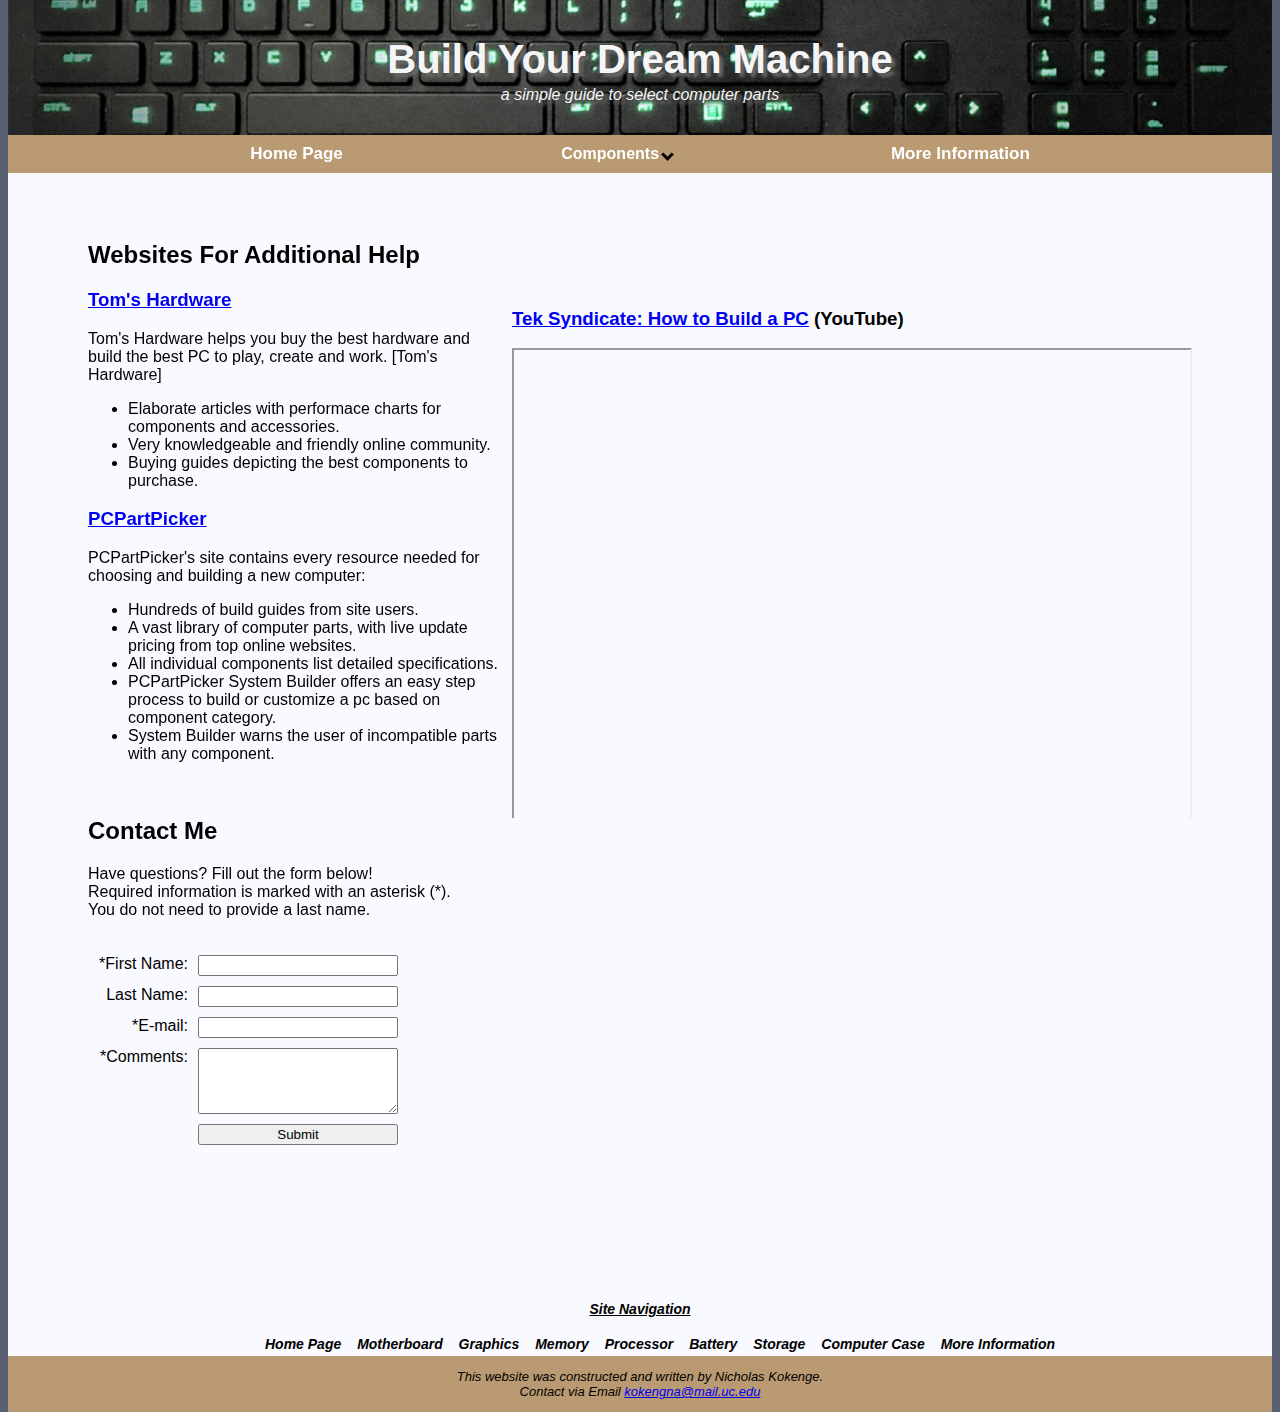
<file: My_Website_Final/sites.html>
<!DOCTYPE html>
<html lang="en">

    <head>
        <title>Components Made Easy</title>
		<meta charset="utf-8">
        		<meta name="viewport" content="width=device-width, initial-scale=1.0">
<link rel="icon" href="images/favicon.ico" type="image/x-icon"> 
		<link rel="stylesheet" href="computer.css">
    </head>
	
<body>
	<div id="wrapper">

<header>
	<h1>Build Your Dream Machine</h1>
	<span>a simple guide to select computer parts</span>
</header>
<div class="navbar">
  <a href="index.html">Home Page</a>
  <div class="dropdown">
    <button class="dropbtn">Components
	<i class="arrow down"></i>
    </button>
    <div class="dropdown-content">
      <a href="motherboard.html">Motherboard</a>
      <a href="cpu.html">Processor</a>
      <a href="gpu.html">Graphics</a>
	  <a href="ram.html">Memory</a>
      <a href="psu.html">Battery</a>
      <a href="storage.html">Storage</a>
 <a href="case.html">Computer Case</a>    </div>
  </div> 
	<a href="sites.html">More Information</a>
 </div>
<main>
		
	<h2>Websites For Additional Help</h2>
	<div id="video">
		<h3><a href="https://youtu.be/W4Js2A1qdB8" target="_blank" >
				Tek Syndicate: How to Build a PC</a> (YouTube)</h3>
					<iframe title="Tek Syndicate" width="680" height="529" src="https://www.youtube.com/embed/W4Js2A1qdB8"
						allowfullscreen="allowfullscreen"></iframe>
	</div>
	
		<h3><a href="https://www.tomshardware.com/">Tom's Hardware</a> </h3>
			<p> Tom's Hardware helps you buy the best hardware and build the best PC to play, 
				create and work. [Tom's Hardware] </p>
				<ul>
					<li>Elaborate articles with performace charts for components and accessories. </li>
					<li>Very knowledgeable and friendly online community.</li>
					<li>Buying guides depicting the best components to purchase. </li>
				</ul>				
				<h3><a href="https://pcpartpicker.com/">PCPartPicker</a></h3>
			<p> PCPartPicker's site contains every resource needed for choosing and building
				a new computer: </p>
				<ul>
					<li>Hundreds of build guides from site users.</li>
					<li>A vast library of computer parts, with live update pricing from top
						online websites.</li>
					<li>All individual components list detailed specifications.</li>
					<li>PCPartPicker System Builder offers an easy step process to build or customize a pc based on component category.</li>
					<li>System Builder warns the user of incompatible parts with any component. </li>
					
				</ul>
		
	<br><h2> Contact Me</h2>
		<p>Have questions? Fill out the form below!
<br> Required information is marked with an asterisk (*). <br>
You do not need to provide a last name.</p>
			<form method="post" action="http://homepages.uc.edu/~kokengna/final/computer.php">
				<label for="fName">*First Name:</label>
					<input type="text" name="fName" id="fName" required>
					<label for="lName">Last Name:</label>
					<input type="text" name="lName" id="lName" >
				<label for="myEmail">*E-mail:</label>
					<input type="text" name="myEmail" id="myEmail" required>
				<label for="myComments">*Comments:</label>
					<textarea name="myComments" id="myComments" rows="4" cols="24" required></textarea>
				<input type="submit" value="Submit">
			</form>
	
</main>
			<div class ="newnav">
			<h4> Site Navigation </h4>
			<ul>
				<li>
				<a href="index.html">Home Page</a>		
				<a href="motherboard.html">Motherboard</a>	
				<a href="gpu.html">Graphics</a>
					<a href="ram.html">Memory</a>   
				<a href="cpu.html">Processor</a>
				<a href="psu.html">Battery</a>
				<a href="storage.html">Storage</a>
				<a href="case.html">Computer Case</a>
				<a href="sites.html">More Information</a>
				</li>
		</ul>
  </div>
	<footer>
		This website was constructed and written by Nicholas Kokenge. <br>
		Contact via Email <a href="mailto:kokengna@mail.uc.edu">kokengna@mail.uc.edu</a>
	</footer>
   </div>
  </body>
</html>
</file>
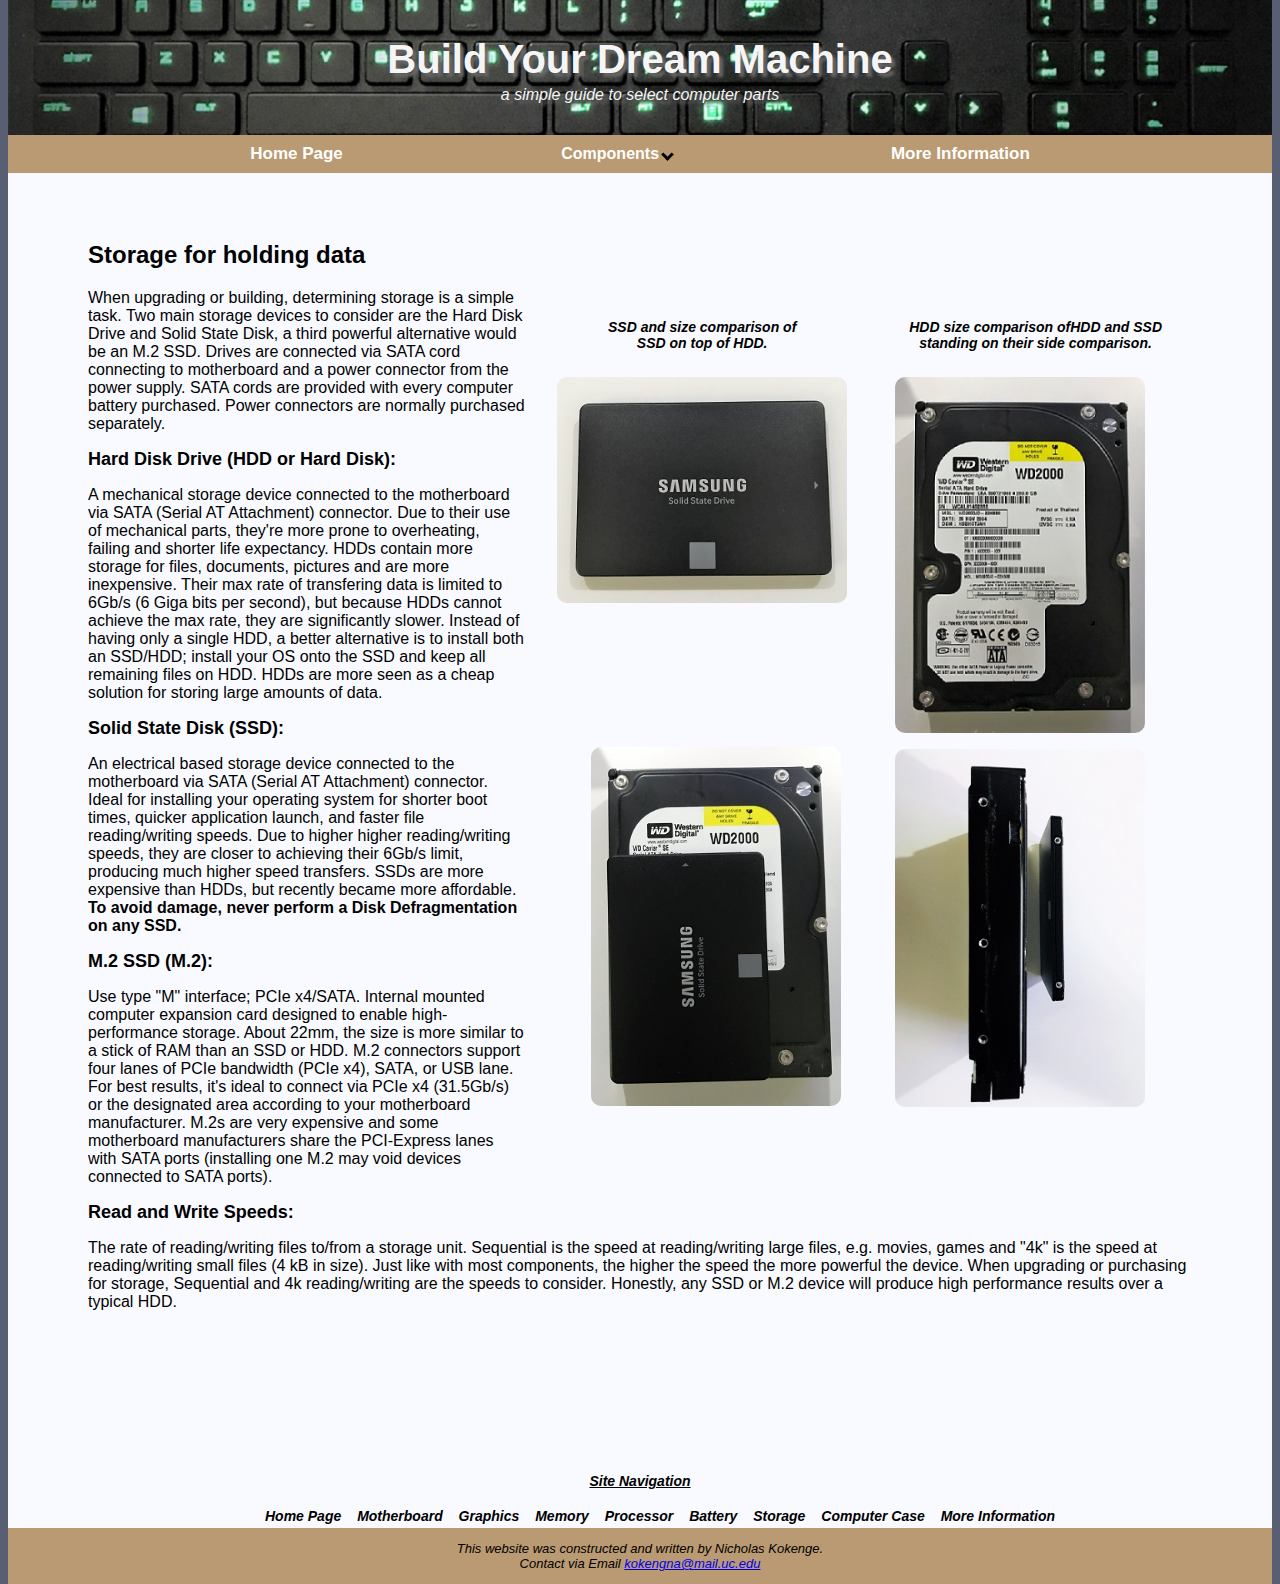
<file: My_Website_Final/storage.html>
<!DOCTYPE html>
<html lang="en">

    <head>
        <title>Components Made Easy</title>
		<meta charset="utf-8">
        <meta name="viewport" content="width=device-width, initial-scale=1.0">
<link rel="icon" href="images/favicon.ico" type="image/x-icon"> 		
		<link rel="stylesheet" href="computer.css">
    </head>
	
	<body>
	<div id="wrapper">
	
<header>
	<h1>Build Your Dream Machine</h1>
	<span>a simple guide to select computer parts</span>
</header>


<div class="navbar">
  <a href="index.html">Home Page</a>
  <div class="dropdown">
    <button class="dropbtn">Components
	<i class="arrow down"></i>
    </button>
    <div class="dropdown-content">
      <a href="motherboard.html">Motherboard</a>
      <a href="cpu.html">Processor</a>
      <a href="gpu.html">Graphics</a>
	  <a href="ram.html">Memory</a>
      <a href="psu.html">Battery</a>
      <a href="storage.html">Storage</a>
 <a href="case.html">Computer Case</a>    </div>
  </div> 
	<a href="sites.html">More Information</a>
 </div>
 
<main>

		<h2>Storage for holding data</h2> 
		
	<figure>
<figcaption>HDD  size comparison ofHDD and SSD <br>standing on their side comparison.
			</figcaption>
			<img src="images/hdd.jpg" alt="WD 2TB Hard Drive Disk" width="250" height="428"  >
		<img src="images/hdd_ssd2.jpg" alt="SSD and HDD on their side comparison" width="250" height="428"  >
	</figure>
	
	<figure>
				<figcaption>SSD and size comparison of<br> SSD on top of HDD.</figcaption>
			<img src="images/ssd.jpg" alt="Samsung EVO 850 Solid State Drive" width="290" height="273" class="storage" >
			<img src="images/hdd_ssd.jpg" alt="SSD on top of HDD size comparison" width="250" height="428"  class="space" >
		</figure>
	
			<p>When upgrading or building, determining storage is a simple task.
			Two main storage devices to consider are the Hard Disk Drive and Solid State Disk, 
			a third powerful alternative would be an M.2 SSD. 
			Drives are connected via SATA cord connecting to motherboard and a power connector from the power supply.
			SATA cords are provided with every computer battery purchased.
			Power connectors are normally purchased separately.
			</p>
			<dl>
			<dt><strong>Hard Disk Drive (HDD or Hard Disk):</strong></dt> 
				<dd>A mechanical storage device connected to the motherboard via SATA (Serial AT Attachment) connector.
				Due to their use of mechanical parts, they're more prone to overheating, failing and shorter life expectancy.
				HDDs contain more storage for files, documents, pictures and are more inexpensive.
				Their max rate of transfering data is limited to 6Gb/s (6 Giga bits per second), but because HDDs cannot achieve the max rate, they are significantly slower.
				
				Instead of having only a single HDD, a better alternative is to install both an SSD/HDD; install your OS onto the SSD and keep all remaining files on HDD.
				HDDs are more seen as a cheap solution for storing large amounts of data.
				</dd>
				<dt><strong>Solid State Disk (SSD):</strong></dt>
					<dd>An electrical based storage device connected to the motherboard via SATA (Serial AT Attachment) connector.
					Ideal for installing your operating system for shorter boot times, quicker application launch, and faster file reading/writing speeds.
					Due to higher higher reading/writing speeds, they are closer to achieving their 6Gb/s limit, producing much higher speed transfers.
				 SSDs are more expensive than HDDs, but recently became more affordable.
					<br><strong>To avoid damage, never perform a Disk Defragmentation on any SSD.</strong>
					</dd>
				<dt><strong>M.2 SSD (M.2):</strong></dt>
					<dd>Use type "M" interface; PCIe x4/SATA.
					Internal mounted computer expansion card designed to enable high-performance storage.
					About 22mm, the size is more similar to a stick of RAM than an SSD or HDD.
					M.2 connectors support four lanes of PCIe bandwidth (PCIe x4), SATA, or USB lane.
					For best results, it's ideal to connect via PCIe x4 (31.5Gb/s) or the designated 
						area according to your motherboard manufacturer.
					M.2s are very expensive and some motherboard manufacturers share the PCI-Express lanes with SATA ports 
						(installing one M.2 may void devices connected to SATA ports).
					</dd>
				<dt><strong>Read and Write Speeds:</strong></dt> 
					<dd>The rate of reading/writing files to/from a storage unit. 
					Sequential is the speed at reading/writing large files, e.g. movies, games and "4k" is the speed at reading/writing small files (4 kB in size).	
					Just like with most components, the higher the speed the more powerful the device.
					When upgrading or purchasing for storage, Sequential and 4k reading/writing are the speeds to consider.
					Honestly, any SSD or M.2 device will produce high performance results over a typical HDD.
					</dd>
			</dl>
</main>
			<div class ="newnav">
			<h4> Site Navigation </h4>
			<ul>
				<li>
				<a href="index.html">Home Page</a>		
				<a href="motherboard.html">Motherboard</a>	
				<a href="gpu.html">Graphics</a>
					<a href="ram.html">Memory</a>   
				<a href="cpu.html">Processor</a>
				<a href="psu.html">Battery</a>
				<a href="storage.html">Storage</a>
				<a href="case.html">Computer Case</a>
				<a href="sites.html">More Information</a>
				</li>
		</ul>
  </div>
	<footer>
		This website was constructed and written by Nicholas Kokenge.  <br>
		Contact via Email <a href="mailto:kokengna@mail.uc.edu">kokengna@mail.uc.edu</a>
	</footer>
   </div>
  </body>
</html>
</file>
<file: My_Website_Final/computer.css>
header, main, footer, figure, figcaption { display: block; }
* { box-sizing: border-box; }


/*edit wrapper!*/
/*get rid of min-width and set width to px to stop text jump when resize*/
#wrapper
{
	margin: auto;
		/*height px adjusts height of content, must make width bigger than height*/
	 min-width: 1200px; max-width: 1600px; /* set width to 100%, get rid of max-width and keep min-width for full size content viewport*/
	background-color: #f9faff; 
	/*box-shadow: 10px 10px 10px #333333; /* horiz. vert. blur*/
}

body { 
	margin-bottom: auto; 
	margin-top: auto;
	background-color: #585F73;  
	font-family: Arial, Helvetica, sans-serif;
	overflow: scroll ;
	
	}


header 
{ 
	background-color: #44495C;
	text-shadow: 4px 4px 3px #666;
	color: #F5F5F5;
	padding-top: 10px;
text-align: center;
	/*padding: 20px 10px 10px 4em;*/
	background-image: url(images/keyboard.jpg);
	background-position: center;
	background-repeat: no-repeat;
	font-size: 20px;
	height: 135px;
	background-size: cover;
}
header h1 { margin-bottom: 0; }

 span 
{
	font-size: .80em;
              font-style: italic;
}

/*CONFIGS DROP DOWN NAV BAR*/


.navbar 
{
	font-weight: bold; 
    background-color: #BA9A72;
    font-family: Arial, Helvetica, sans-serif;
	text-align: center;
	/*font-size: 1.0em; resize font. can effect resizing*/
}
.navbar a
{
	display: inline-block; 
	font-size:17px;
    color: white;
    text-align: center;
    text-decoration: none;
	padding: 0 7em;
	margin: 0 5em;
}
.dropdown {
   display: inline-block; 
}
.dropdown .dropbtn 
{
    font-size: inherit;   
    border: none;
    outline: none;
    color: white;
    background-color: inherit;
    font-family: inherit;
	padding: 10px;
    margin: 0 auto;
	font-weight: inherit;
	
}
.navbar a:visited{
	color: #2f66bc;
}
.navbar a:hover, .dropdown:hover .dropbtn
{
   color: #A26100; border:  #333333;
}

.dropdown-content 
{
    display: none;
    position: absolute;
    background-color: #f9f9f9;
    min-width: 170px;
    box-shadow: 0px 8px 16px 0px rgba(0,0,0,0.2);
    z-index: 1;
}
.dropdown-content a 
{
    color: black;
    text-decoration: none;
    display: block;
	padding: 5px;
    margin: 5px;
	text-align:center;
	font-size:16px;
	}
	
.dropdown-content a:hover
 {
    background-color: #ddd;
}
.dropdown:hover .dropdown-content 
{
    display: block;
}

i {
    border: solid black;
    border-width: 0 3px 3px 0;
    display: inline-block;
    padding: 3px;
}

/*keep -webkit-transform for other browsers support
transform IE, webkit chrome/safari, moz firefox*/
.down {
    transform: rotate(45deg);
    -webkit-transform: rotate(45deg);
	-moz-transform:rotate(45deg);
}
header, span{
	overflow: hidden;
}
main 
{ 
	padding: 3em 5em 8em 5em; /* bottom padding determines length of web page*/
	display: block; 
	margin-bottom: auto;/*change this to alter body length*/
}
main span{
	font-size: 16px;
}

/**************SECTION and ASIDE****************/
aside { float: left;
        width: 50em;
		background-color: #eaeaea;
		padding: 1em;
		font-size: 14px;
		box-shadow: 5px 5px 5px #333333;
		position: relative;
		top: -20px;
		margin-right: 20px;
		
}

/*------------FIGURE, IMAGE,CAPTION-------*/


figure
{ 
display: block;
float: right; 
overflow: hidden; 
padding-left: 1em; 
margin:1em;
padding-bottom: 5px;
width:auto;

}
img { 
margin: 1em 0;
display:block;
	max-width:100%;
	height: auto;
	border-radius: 10px;
	
}

figcaption{
	margin: 1em;
	font-weight: bold;
}
 
 .creator{
	 font-size: 12px;
 }


/*DL CONFIG*/
dd {
	margin: 1em 0;
	overflow:hidden;
	}
dt{
	font-size: 18px;
		overflow:hidden;

} 


figcaption
{
	display:block;
	text-align: center; 
	font-size: 14px;
	font-style: italic; 
	margin-bottom: 5px;
	padding-bottom:10px;
}

/*.motherboard { float: right; margin: 1em 1em 0 3em; width:390px; height: 659px; 
background-image: url(motherboard.jpg); background-repeat: no-repeat; border-radius: 10px;}*/

/*------------CLASSES AND IDS----------*/
#video {
	float: right;
	margin-left: 10px; 
	overflow:hidden;
	max-height:529px;
		max-width:680px;
	
}
.gpu {
    display: block;
    margin-left: auto;
    margin-right: auto; 
}

.storage {
	margin-bottom:9em;
}
.space {
	margin-left: 2.1em; 
}

/*-------------index Table list-----------------*/
#table table { 
        border: 3px solid ; 
		max-width: 100%; 
		height:auto;
		border-spacing: 0;
		
}
#table td, th { 
padding: 3px; 
         font-family: Arial, sans-serif;
         border-style: none; 
}
#table caption { font-family: Verdana, sans-serif; 
          font-weight: bold;
		  font-size: 1em; 
		  padding-bottom: 5px; 
}
#table tr:nth-of-type(even) { background-color:#eaeaea; }
#table tr:first-of-type { background-color: blue;
                   color: #eaeaea; }
				   
/******************************CPU TABLE**********************/		   
	#cputable table{ 
	margin-top: 10px;
 border: 2px solid ; 
		width: 500px; 
		border-spacing: 0;
	}	
	#cputable caption { 
	font-family: Verdana, sans-serif; 
          font-weight: bold;
		  font-size: 1.1em; 
		  padding-bottom: 5px; 
}
#cputable th {
	font-size: 20px;
}

#cputable td, th {  
padding: 3px; 
text-align: center;
         font-family: Arial, sans-serif;
         border-style: none; 
}

#cputable tr:nth-of-type(even) { background-color:#eaeaea; }
#cputable tr:first-of-type { background-color: blue;
                   color: #eaeaea; }

/*	----------------------*/

/*Contact Form*/
form {
	   font-family: Arial, sans-serif;
        width: 500px; padding: 10px;
		}
label { display: block;
		float: left; 
		clear: left;
	    width: 100px; 
	    text-align: right; 
	    padding-right: 10px;
	    margin-top: 10px;
		}
input, textarea { 
		display: block;
		margin-top: 10px;
width:200px;		
		 }
input[type="submit"] {
	margin-left: 100px;
	}
	
	.newnav h4 {
	text-align: center;
	font-style: italic; 
	font-family: Arial, Helvetica, sans-serif;
	font-size:14px;
	text-decoration: underline;
}
.newnav ul{
	font-size:14px;
	margin:auto;
	text-align: center;
	list-style-type: none

}
.newnav a{
	
font-family: Arial, Helvetica, sans-serif;
margin-right: 6px;
margin-left:6px;
margin-bottom:4px;
text-decoration: none;
display:inline-block;
color:black;
font-weight: bold; 
font-style: italic; 

}
.newnav a:visited{
	color: #2f66bc;
}
/****************************************/

footer { 
	background-color: #BA9A72; 
	font-size: small;
	font-style: italic;
	text-align: center; 
	padding: 1em; 
	}
	
	
	
	/*config smartphone display*/
@media only screen and (max-width: 37.5em) {
	body 
	{ 
		margin: 0; padding: 0;
	}
	#wrapper 
	{
		min-width: auto; 
		width: auto; 
		margin: auto; 
		padding: 0;
	}
	h1 { 
	font-size:26px;
	margin-top:1em;
}

	.navbar a  /*MUST KEEP*/
	{ display:block;
		padding: 3px 1em ;
		margin: 0 1em;
		font-size:16px;
	}
	
	.dropdown-content a 
{
    color: black;
    text-decoration: none;
    display: block;
	padding: 3px;
    margin: 3px;
	text-align:inherit;
	font-size:inherit;
	}
	
	.dropdown-content 
{
    display: none;
    position: absolute;
    background-color: #f9f9f9;
    min-width: 130px;
    box-shadow: 0px 8px 16px 0px rgba(0,0,0,0.2);
    z-index: 1;
}
main 
	{
		padding: 0 1em 5em 1em;
		margin: 0;
		font-size: 90%; 
		clear: both;
	}
h2, h3
{
		text-align: center;
		margin-top:2em;
	}
figure
{
		margin-top:-1em;
}
p,dl 
	{
		padding: 0 2em ; 
		
	}

 aside
{ 
	width: auto;
}
td, th 
{ 
	padding: 1px; 
}
#video
{
		margin-right: -14px;
		max-height:529px;
		max-width:680px;
	
		
	}
iframe
	{
		
		width:auto; height: auto;
	}
	
#cputable table
{ 
	margin-left:auto;
	margin-right: auto;
	width:auto;
}
#table table
{
	height: auto;
	width:auto;
}
form
	{
	margin-left:auto;
	margin-right: auto;
	height: auto;
	width:auto;
	}
	input, textarea { 
		display: block;
		margin-top: 10px;
width:auto;		
		 }

.newnav ul{

	margin-left: -1.5em;
}

		 
footer
{
		 overflow:hidden;
	}

	
}

@media only screen and (max-width: 60em)
{
	
}
</file>
